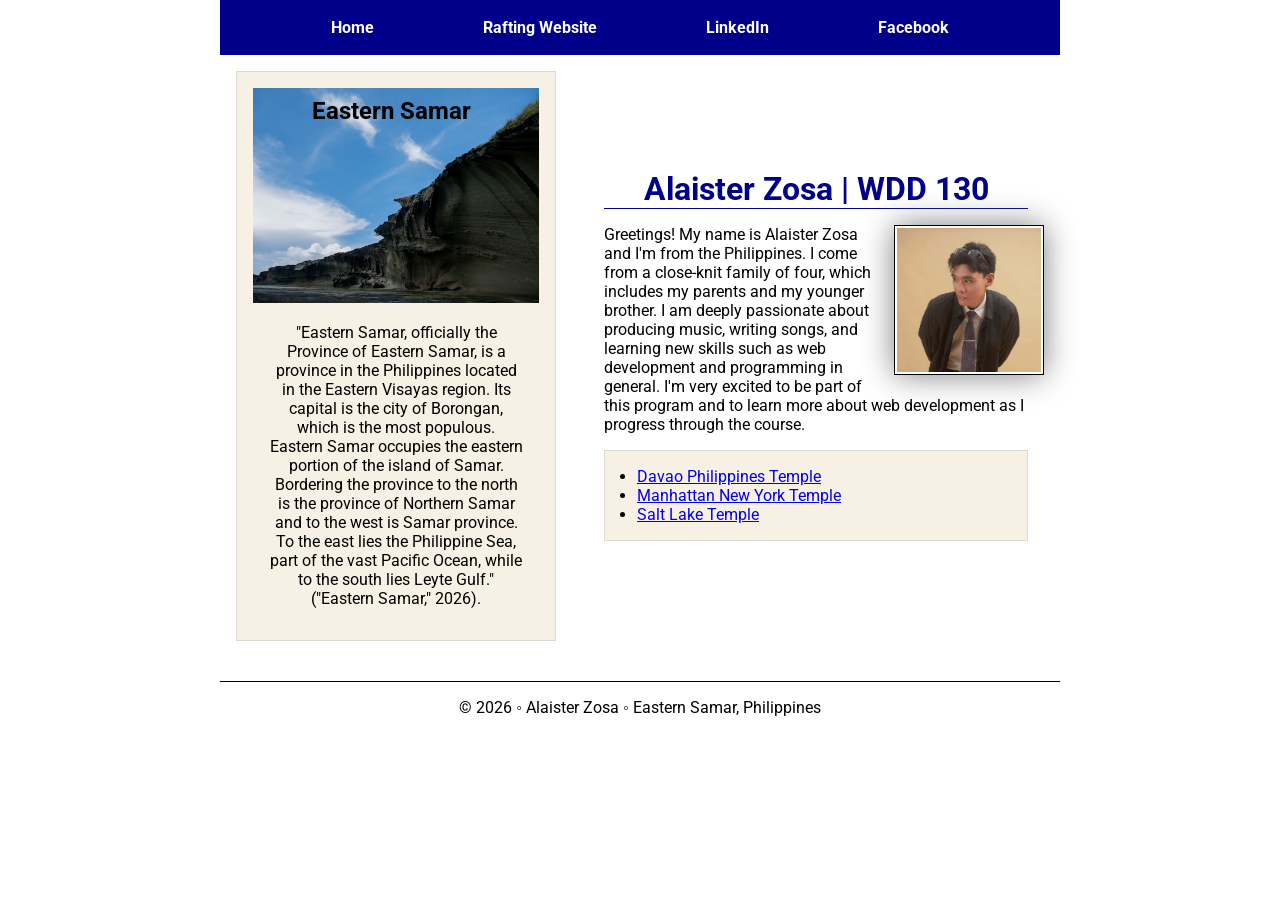
<file: index.html>
<!DOCTYPE html>
<html lang="en-US">
<head>
    <meta charset="UTF-8">
    <meta name="viewport" content="width=device-width, initial-scale=1.0">
    <title>Alaister Zosa | WDD 130</title>
    <meta name="description" content="Welcome to Alaister Zosa's WDD130 homepage, featuring his work and progress on the web fundamentals course.">
    <meta name="author" content="Alaister Zosa">
    <link rel="stylesheet" href="styles/styles.css">
    <link rel="preconnect" href="https://fonts.googleapis.com">
    <link rel="preconnect" href="https://fonts.gstatic.com" crossorigin>
    <link href="https://fonts.googleapis.com/css2?family=Google+Sans:ital,opsz,wght@0,17..18,400..700;1,17..18,400..700&family=Roboto:ital,wght@0,100..900;1,100..900&display=swap" rel="stylesheet">
</head>
<body>
    <header>
        <nav>   
            <a href="#">Home</a>
            <a href="wwr/">Rafting Website</a>
            <a href="https://www.linkedin.com/in/alaister-zosa-017845435/" target="_blank">LinkedIn</a>
            <a href="https://www.facebook.com/Alaister.Zosa" target="_blank">Facebook</a>
        </nav>
    </header>   
        <div class="grid">
            <main>
                <h1>Alaister Zosa | WDD 130</h1>
                <img src="images/profile.jpg" alt="Alaister Zosa" width="200">
                <p>Greetings! My name is Alaister Zosa and I'm from the Philippines. I come from a close-knit family of four, which includes my parents and my younger brother. I am deeply passionate about producing music, writing songs, and learning new skills such as web development and programming in general. I'm very excited to be part of this program and to learn more about web development as I progress through the course.</p>
                <ul class="box indent">
                    <li><a href="https://www.churchofjesuschrist.org/temples/details/davao-philippines-temple?lang=eng" target="_blank">Davao Philippines Temple</a></li>
                    <li><a href="https://www.churchofjesuschrist.org/temples/details/manhattan-new-york-temple?lang=eng" target="_blank">Manhattan New York Temple</a></li>
                    <li><a href="https://www.churchofjesuschrist.org/temples/details/salt-lake-temple?lang=eng" target="_blank">Salt Lake Temple</a></li>
                </ul>
            </main>
            <aside class="box">
                <h2>Eastern Samar</h2>
                <img src="images/eastern-samar.jpg" alt="Eastern Samar, Philippines">
                <p>"Eastern Samar, officially the Province of Eastern Samar, is a province in the Philippines located in the Eastern Visayas region. Its capital is the city of Borongan, which is the most populous. Eastern Samar occupies the eastern portion of the island of Samar. Bordering the province to the north is the province of Northern Samar and to the west is Samar province. To the east lies the Philippine Sea, part of the vast Pacific Ocean, while to the south lies Leyte Gulf." ("Eastern Samar," 2026).</p>
            </aside>
        </div>
    <footer>
        <p>© 2026 ◦ Alaister Zosa ◦ Eastern Samar, Philippines</p>
    </footer>
</body>
</html>
</file>
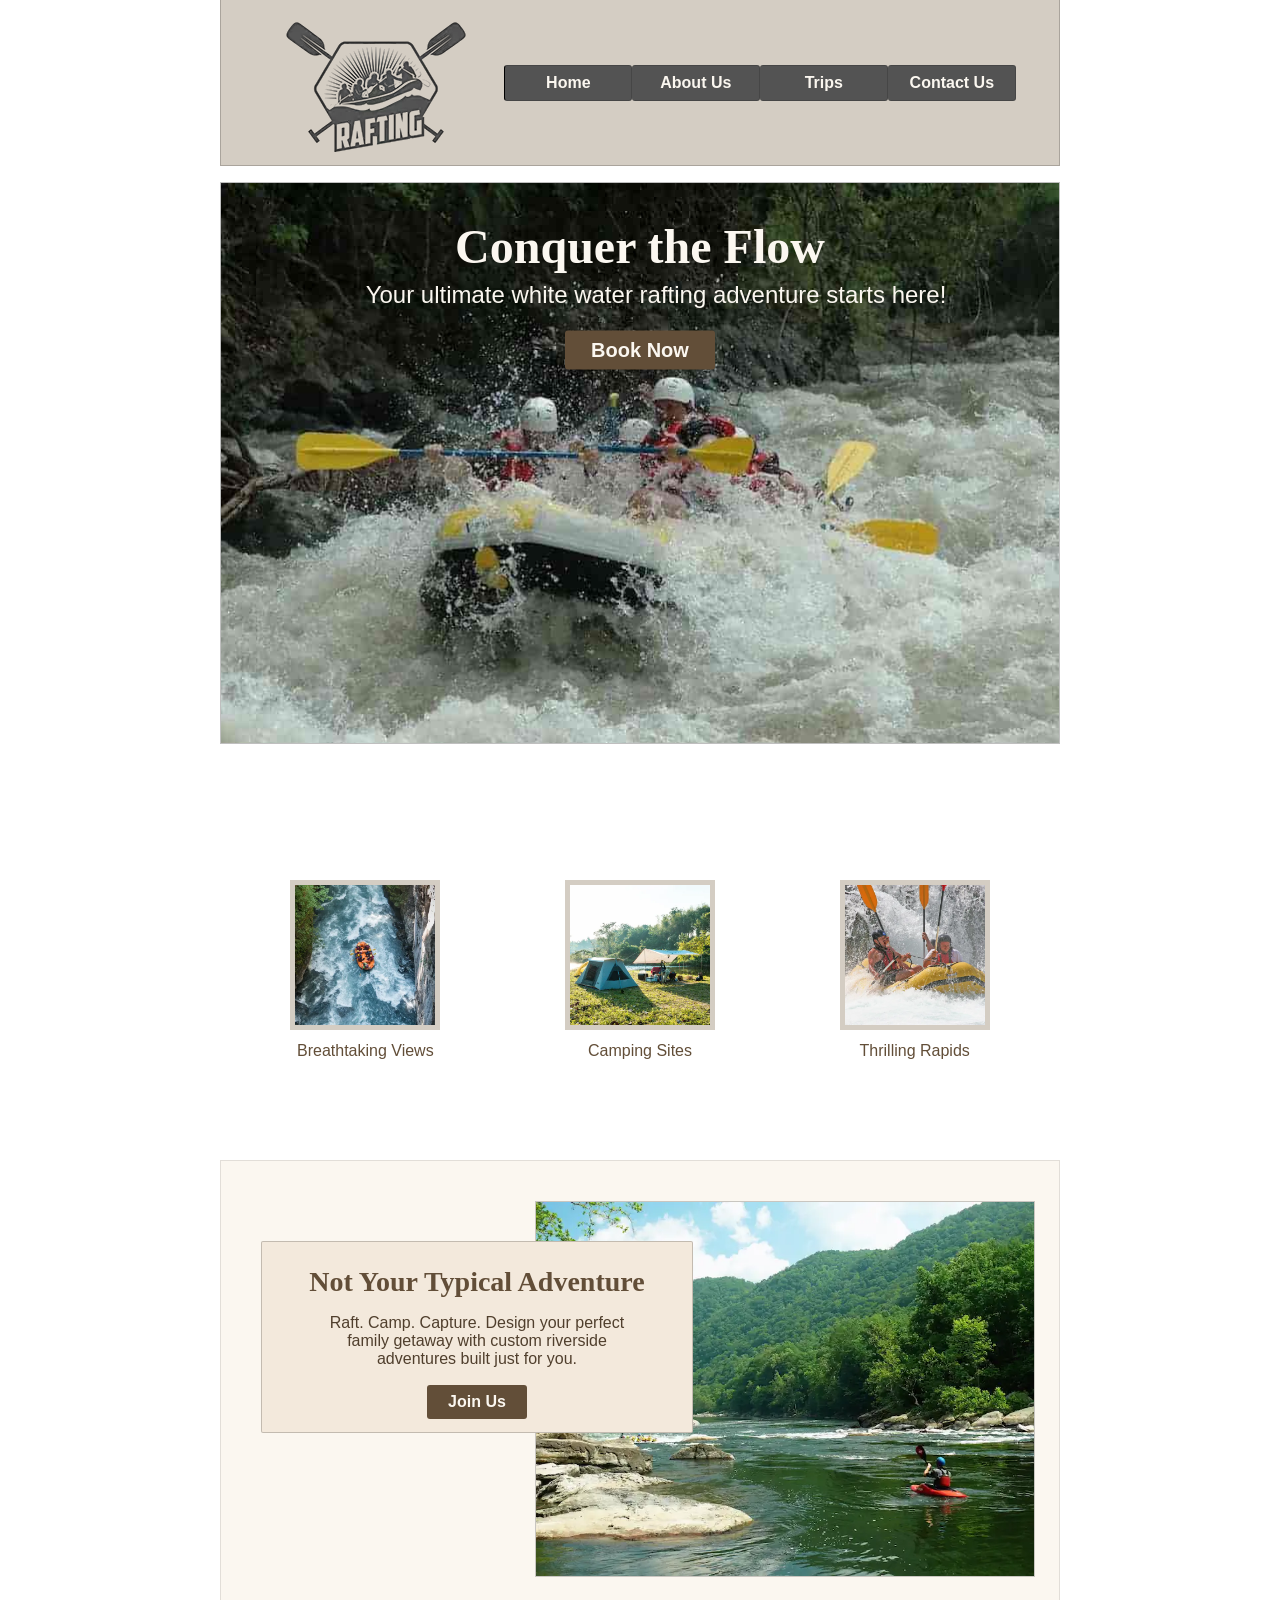
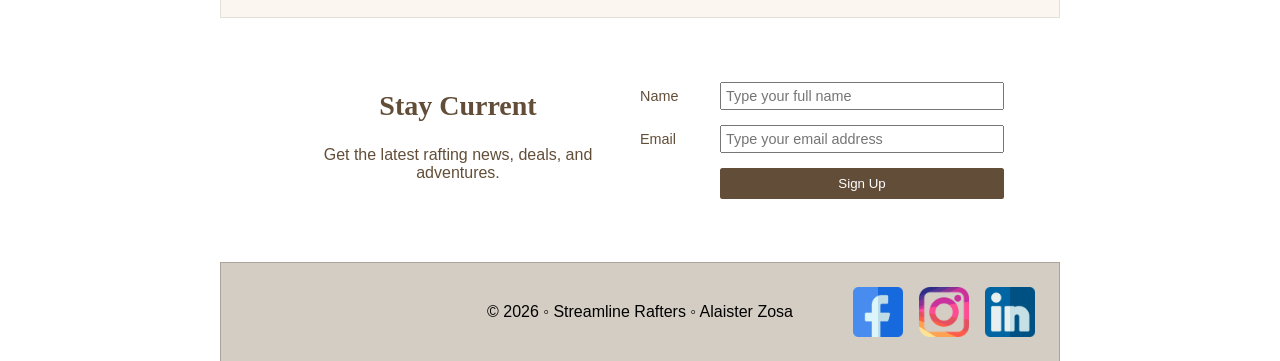
<file: wwr/index.html>
<!DOCTYPE html>
<html lang="en">
<head>
    <meta charset="UTF-8">
    <meta name="viewport" content="width=device-width, initial-scale=1.0">
    <title>Home | Streamline Rafters</title>
    <meta name="description" content="Experience the ultimate thrill! Book white water rafting, beautiful tours and personalized trips with professional guides today.">
    <meta name="author" content="Alaister Zosa">
    <link rel="stylesheet" href="styles/rafting.css">
</head>
<body class="about">
    <header>
        <img src="images/wwr.webp" alt="Whitewater Rafting logo">
        <nav>
            <a class="firstborder" href="index.html">Home</a>
            <a href="about.html">About Us</a>
            <a href="trips.html">Trips</a>
            <a href="contact.html">Contact Us</a>
        </nav>
    </header>
    <main>
        <div class="index hero">
            <img src="images/index-hero.jpg" alt="A whitewater rafting experience">
            <h1>Conquer the Flow</h1>
            <article>
                <p>Your ultimate white water rafting adventure starts here!</p>
            </article>
            <a href="trips.html">Book Now</a>
        </div>
        <section class="index-offers">
            <figure>
                <img src="images/scenery.webp" alt="Beautiful scenery throughout the rafting course">
                <figcaption>Breathtaking Views</figcaption>
            </figure>
            <figure>
                <img src="images/campsite.webp" alt="Camping sites available after rafting">
                <figcaption>Camping Sites</figcaption>
            </figure>
            <figure>
                <img src="images/rapids.webp" alt="Thrilling experience throughout the course">
                <figcaption>Thrilling Rapids</figcaption>
            </figure>
        </section>
        <section class="index-info">
            <div>
                <h2>Not Your Typical Adventure</h2>
                <p>Raft. Camp. Capture. Design your perfect family getaway with custom riverside adventures built just for you.</p>
                <a href="contact.html">Join Us</a>
            </div>
            <img src="images/index-info.webp" alt="The beauty of white water rafting">
        </section>
        <section class="index-news">
            <div>
                <h2>Stay Current</h2>
                <p>Get the latest rafting news, deals, and adventures.</p>
            </div>
            <form>
                <label for="name">Name</label>
                <input type="text" name="name" id="name" placeholder="Type your full name" required autocomplete="name">

                <label for="email">Email</label>
                <input type="email" name="email" id="email" placeholder="Type your email address" required autocomplete="email">

                <button class="index-button" type="submit">Sign Up</button>
            </form>            
        </section>
    </main>
    <footer>
        <p>© 2026 ◦ Streamline Rafters ◦ Alaister Zosa</p>
        <nav class="socialmedia">
            <a href="https://www.facebook.com/" target="_blank"><img src="images/facebook.png" alt="Facebook logo"></a>
            <a href="https://www.instagram.com/" target="_blank"><img src="images/instagram.png" alt="Instagram logo"></a>
            <a href="https://linkedin.com/" target="_blank"><img src="images/linkedin.png" alt="LinkedIn logo"></a>
        </nav>
    </footer>
</body>
</html>
</file>
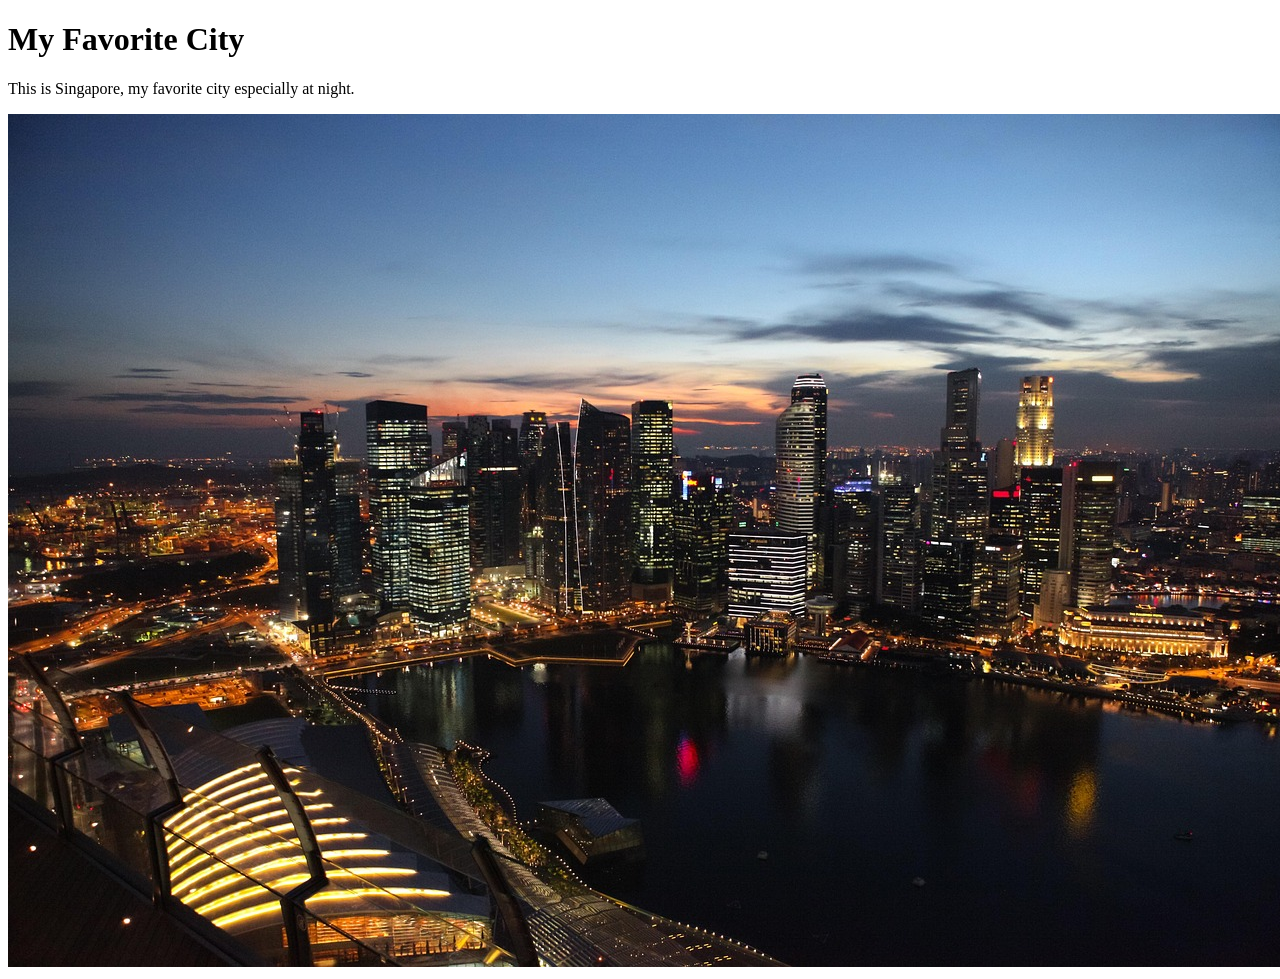
<file: week01/favorite-city.html>
<!DOCTYPE html>
<html lang="en">

<head>
    <meta charset="UTF-8">
    <meta name="viewport" content="width=device-width, initial-scale=1.0">
    <title>My Favorite City</title>
</head>

<body>
    <h1>My Favorite City</h1>
    <p>This is Singapore, my favorite city especially at night.</p>
    <img src="images/singapore-city.jpg" alt="Sinagpore City's night ambience">
</body>

</html>
</file>
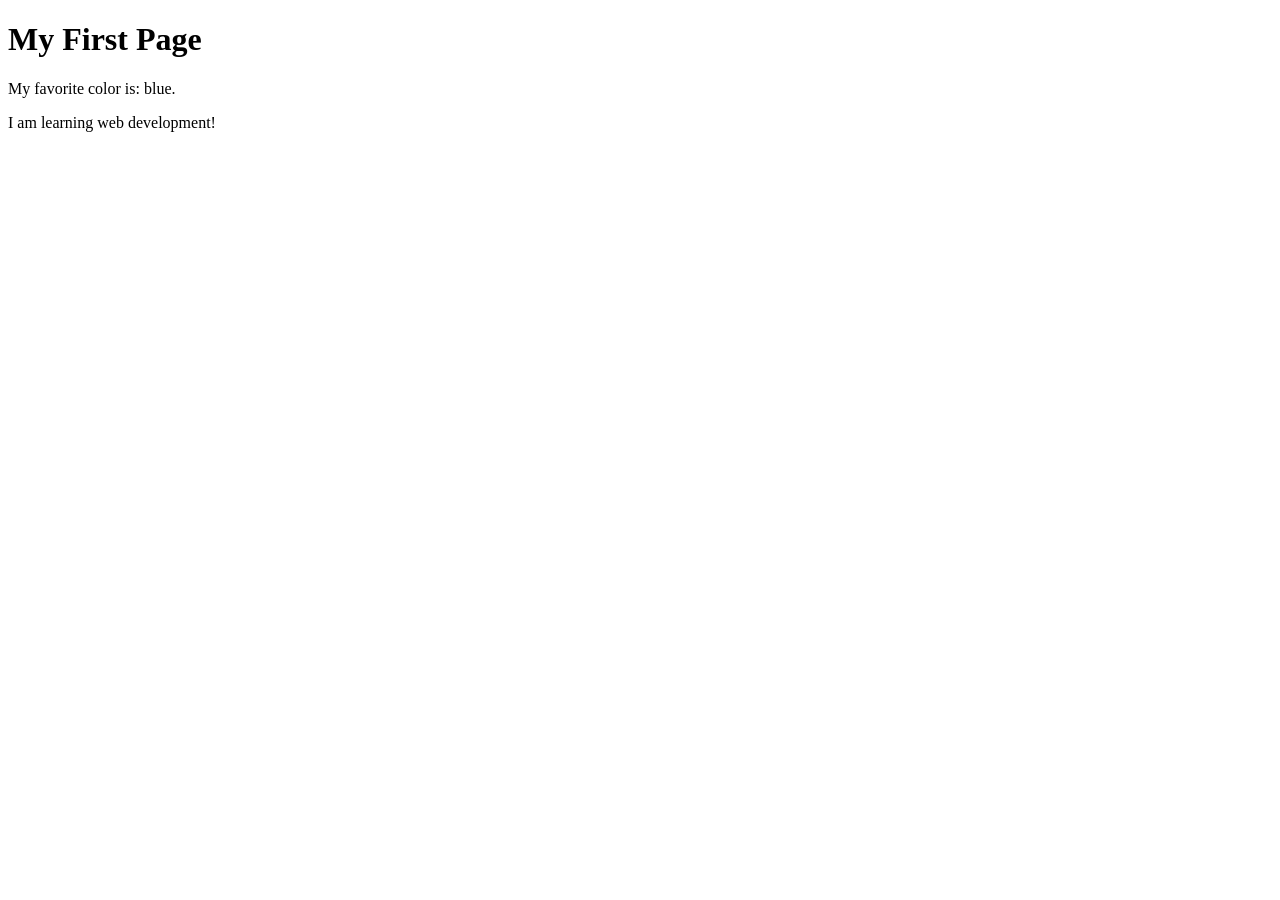
<file: week01/first-page.html>
<!DOCTYPE html>
<html lang="en">

<head>
    <meta charset="UTF-8">
    <meta name="viewport" content="width=device-width, initial-scale=1.0">
    <title>My First Page</title>
</head>

<body>
    <h1>My First Page</h1>
    <p>My favorite color is: blue.</p>
    <p>I am learning web development!</p>
</body>

</html>
</file>
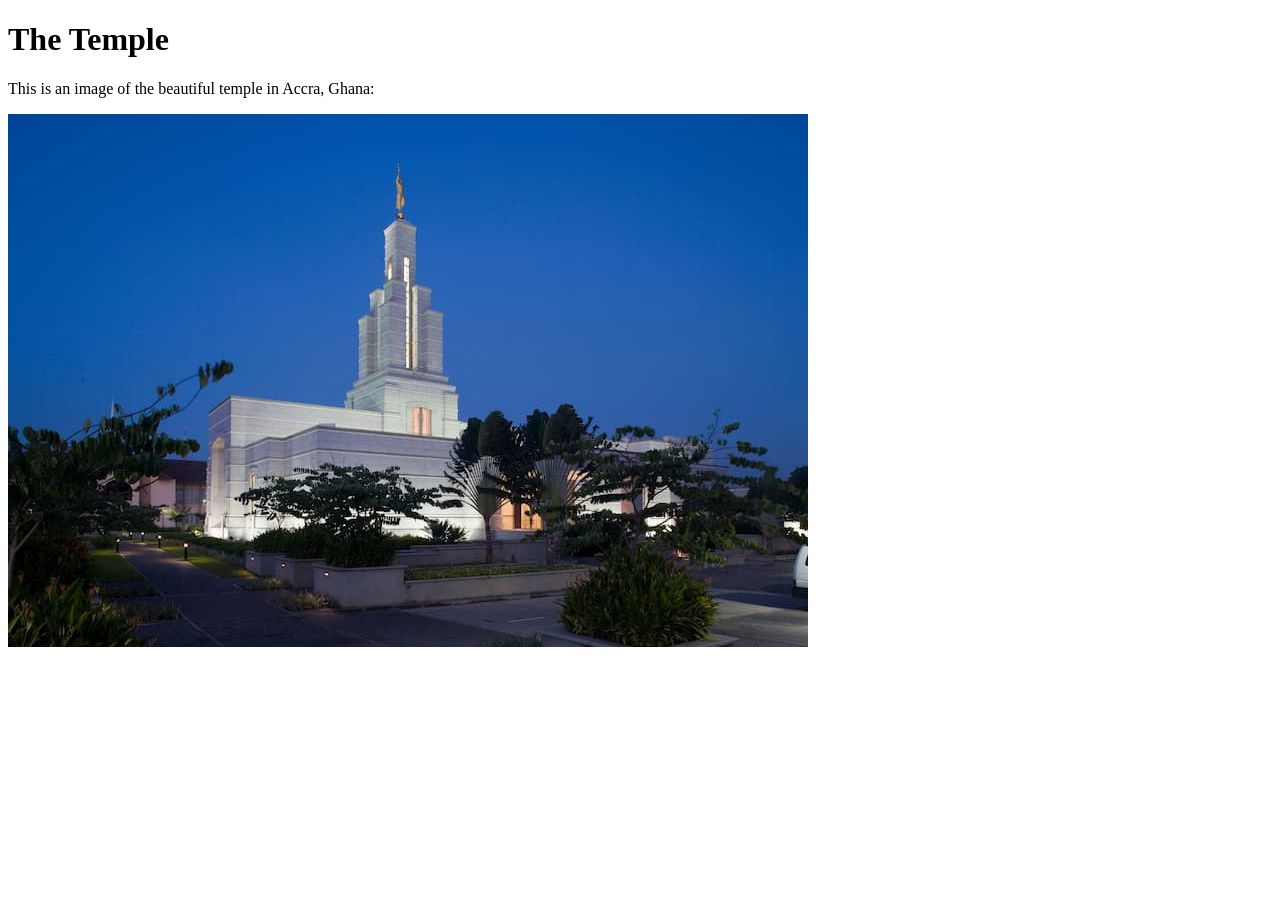
<file: week01/images-solution.html>
<!DOCTYPE html>
<html lang="en">
<head>
    <meta charset="UTF-8">
    <meta name="viewport" content="width=device-width, initial-scale=1.0">
    <title>Temple Image</title>
</head>
<body>
    <h1>The Temple</h1>
    <p>This is an image of the beautiful temple in Accra, Ghana:</p>
    <img src="images/temple-small.jpg" alt="The Accra Ghana Temple">
    
</body>
</html>
</file>
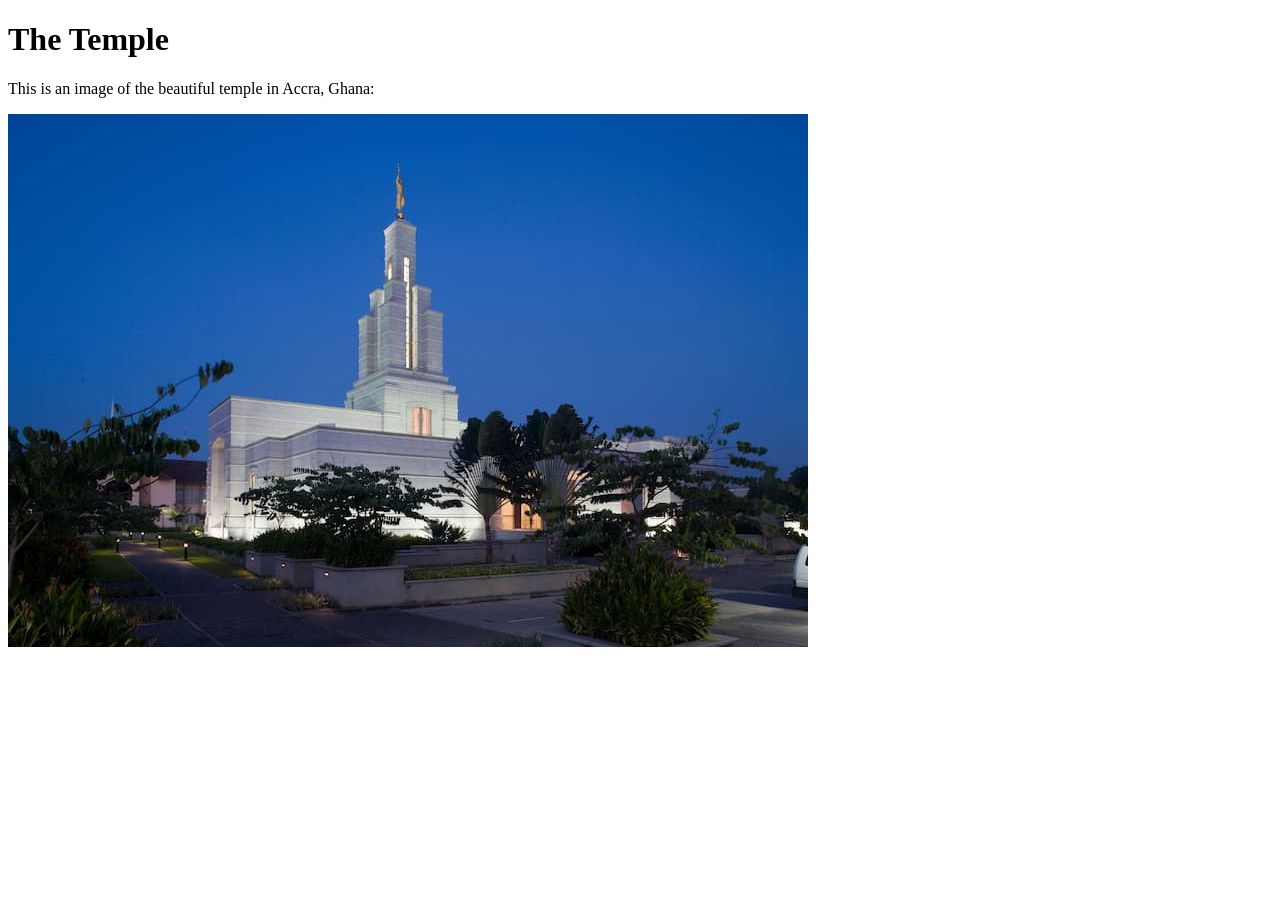
<file: week01/images.html>
<!DOCTYPE html>
<html lang="en">

<head>
    <meta charset="UTF-8">
    <meta name="viewport" content="width=device-width, initial-scale=1.0">
    <title>Temple Image</title>
</head>

<body>
    <h1>The Temple</h1>
    <p>This is an image of the beautiful temple in Accra, Ghana:</p>
    <img src="images/temple-small.jpg" alt="The Accra Ghana Temple">

</body>

</html>
</file>
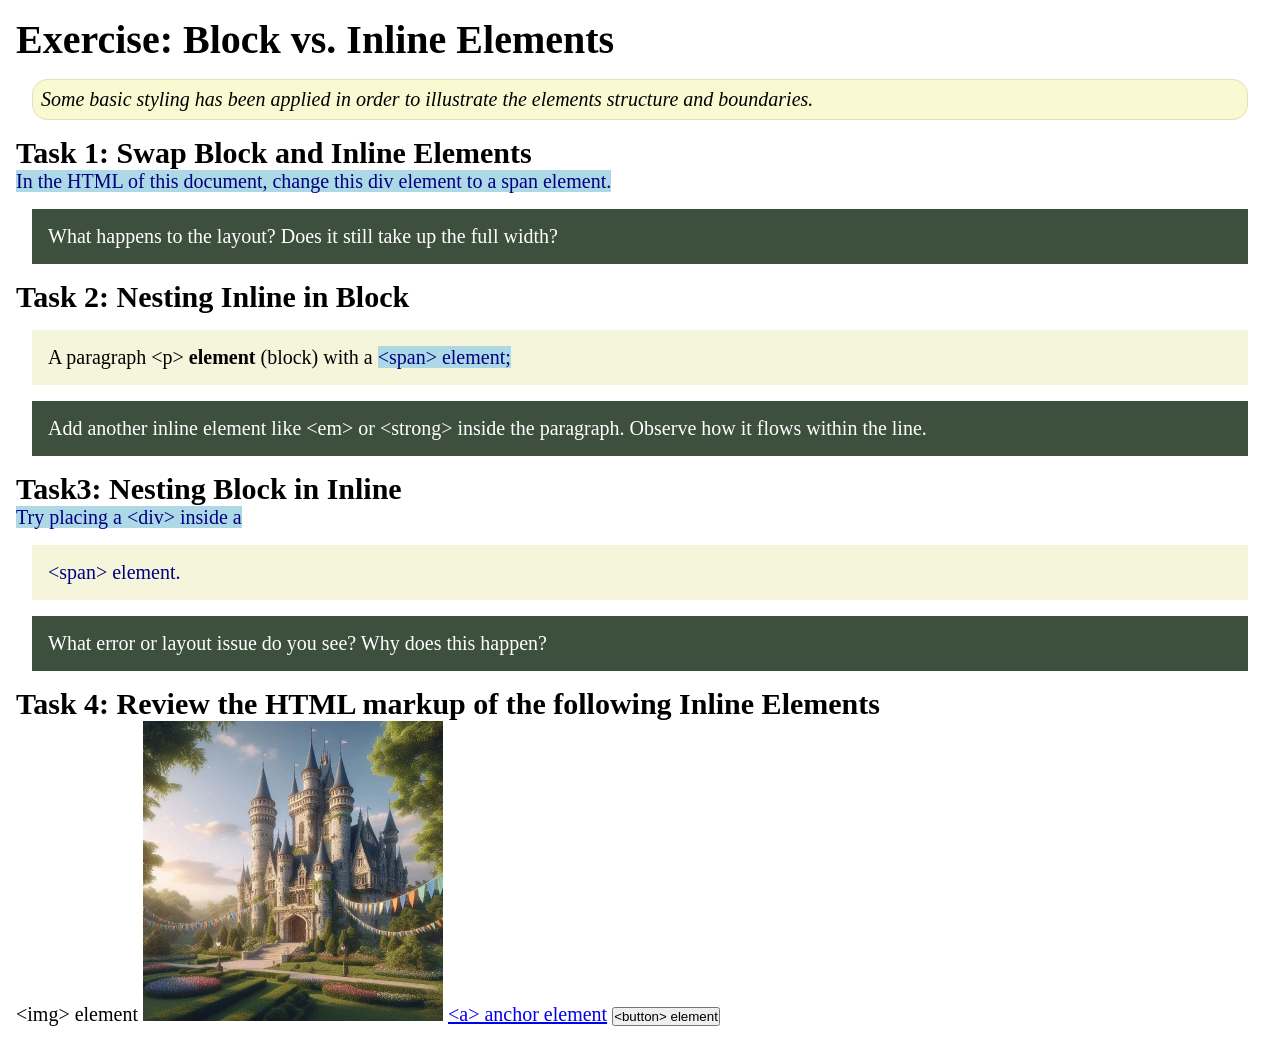
<file: week02/block-vs-inline.html>
<!DOCTYPE html>
<html lang="en">

<head>
    <meta charset="UTF-8">
    <meta name="viewport" content="width=device-width, initial-scale=1.0">
    <title>Exercise: Block vs. Inline Elements</title>
    <link rel="stylesheet" href="styles/block-vs-inline.css">
</head>

<body>
    <main>
        <h1>Exercise: Block vs. Inline Elements</h1>
        <p class="note">Some basic styling has been applied in order to illustrate the elements structure and
            boundaries.</p>

        <h2>Task 1: Swap Block and Inline Elements</h2>
        <span>In the HTML of this document, change this div element to a span element.</span>

        <p class="question">What happens to the layout? Does it still take up the full width?</p>

        <h2>Task 2: Nesting Inline in Block</h2>
        <p>A paragraph &lt;p&gt; <strong>element</strong> (block) with a <span>&lt;span&gt; element;</span></p>
        <p class="question">Add another inline element like &lt;em&gt; or &lt;strong&gt; inside the paragraph. Observe
            how it flows within the line.</p>

        <h2>Task3: Nesting Block in Inline</h2>
        <span>Try placing a &lt;div&gt; inside a <div>&lt;span&gt; element.</div></span>
            <p class="question">What error or layout issue do you see? Why does this happen?</p>


        <h2>Task 4: Review the HTML markup of the following Inline Elements</h2>
        &lt;img&gt; element
        <img src="images/castle.webp" alt="placeholder image (images are inline)" width="300" height="300">
        <a href="https://churchofjesuschrist.org">&lt;a&gt; anchor element</a>
        <button type="button">&lt;button&gt; element</button>
    </main>
</body>

</html>
</file>
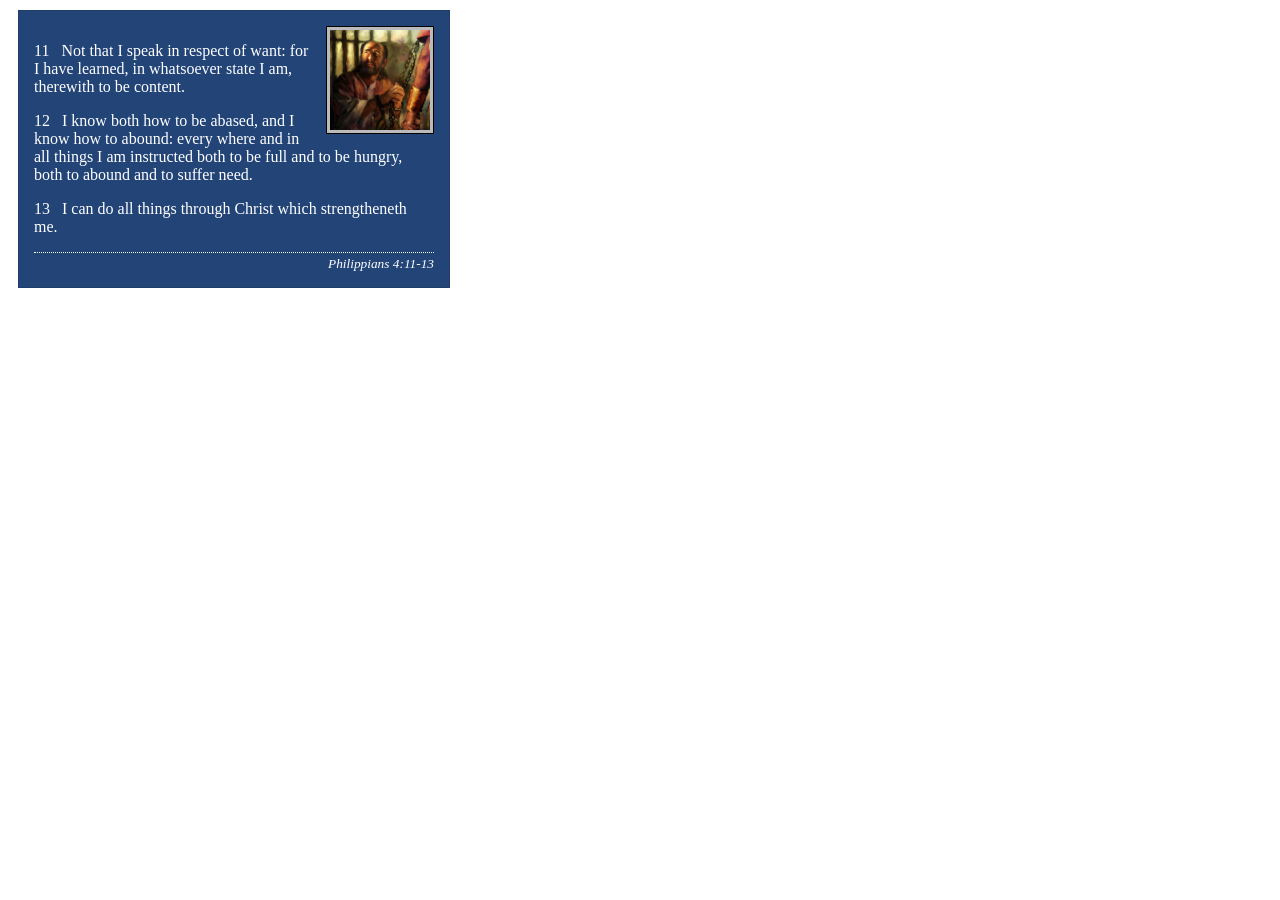
<file: week02/box-model-solution.html>
<!DOCTYPE html>
<html lang="en">
<head>
    <meta charset="UTF-8">
    <meta name="viewport" content="width=device-width, initial-scale=1.0">
    <title>Box Model Activity</title>
    <link rel="stylesheet" href="styles/box-model-solution.css">
</head>
<body>
    <main>
        <div class="callout">
            <img src="images/apostle-paul-imprisoned.webp" alt="Paul the Apostle - Imprisoned in Rome" width="200" height="200">
            <blockquote>
                <p>11 &nbsp; Not that I speak in respect of want: for I have learned, in whatsoever state I am, therewith to be content.</p>
                <p>12 &nbsp; I know both how to be abased, and I know how to abound: every where and in all things I am instructed both to be full and to be hungry, both to abound and to suffer need.</p>
                <p>13 &nbsp; I can do all things through Christ which strengtheneth me.</p>
            </blockquote>
            <cite>Philippians 4:11-13</cite>
        </div>
    </main>
</body>
</html>
</file>
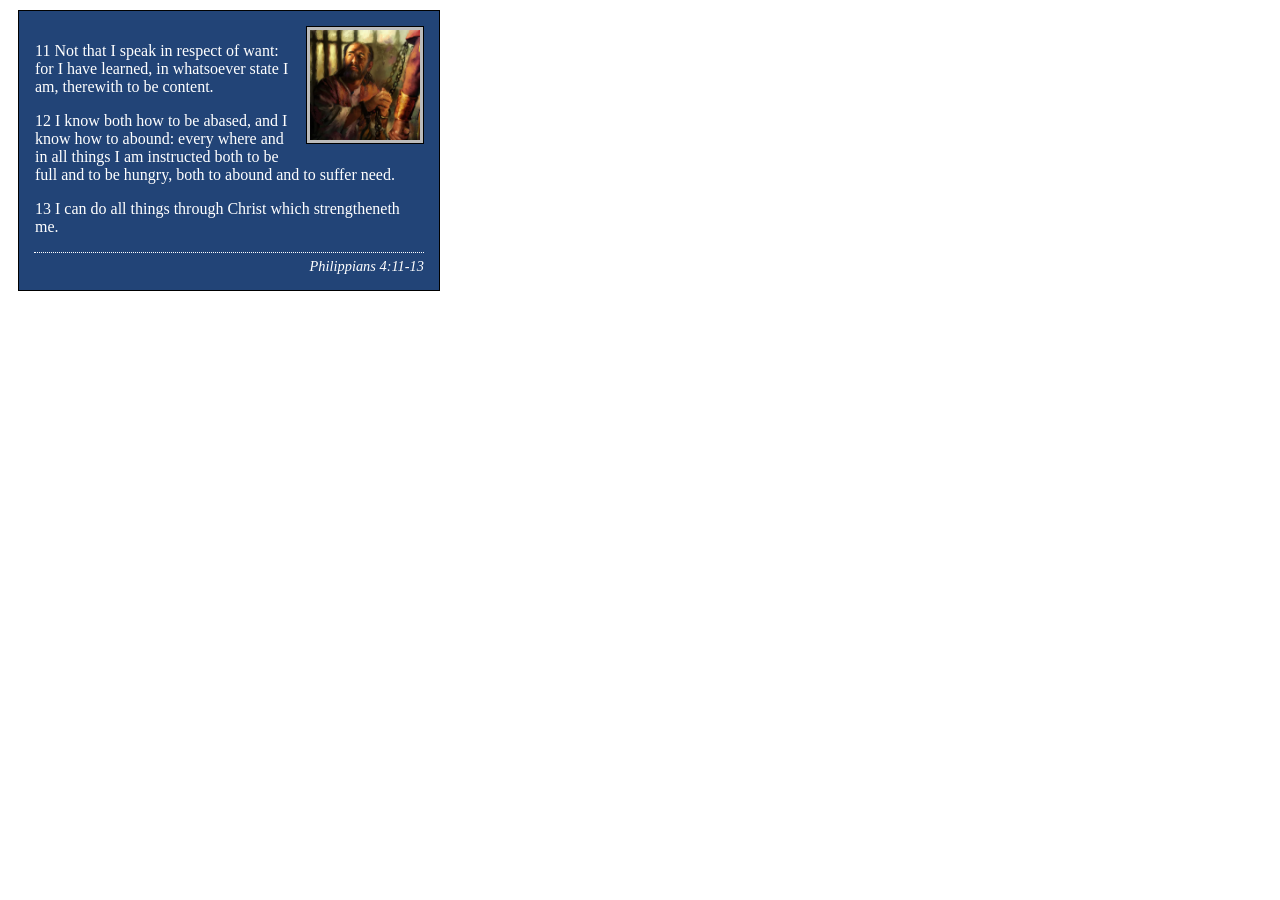
<file: week02/box-model.html>
<!DOCTYPE html>
<html lang="en">
<head>   
    <meta charset="UTF-8">
    <meta name="viewport" content="width=device-width, initial-scale=1.0">
    <title>Box Model Activity</title>
    <link rel="stylesheet" href="styles/box-model.css">
</head>
<body>
    <main>
        <div class="callout">
            <img src="images/apostle-paul-imprisoned.webp" alt="Paul the Apostle - Imprisoned in Rome" width="200" height="200">
            <blockquote>
                <p>11&nbsp;Not that I speak in respect of want: for I have learned, in whatsoever state I am, therewith to be content.</p>
                <p>12&nbsp;I know both how to be abased, and I know how to abound: every where and in all things I am instructed both to be full and to be hungry, both to abound and to suffer need.</p>
                <p>13&nbsp;I can do all things through Christ which strengtheneth me.</p>
            </blockquote>
            <cite>Philippians 4:11-13</cite>
        </div>
    </main>
</body>
</html>
</file>
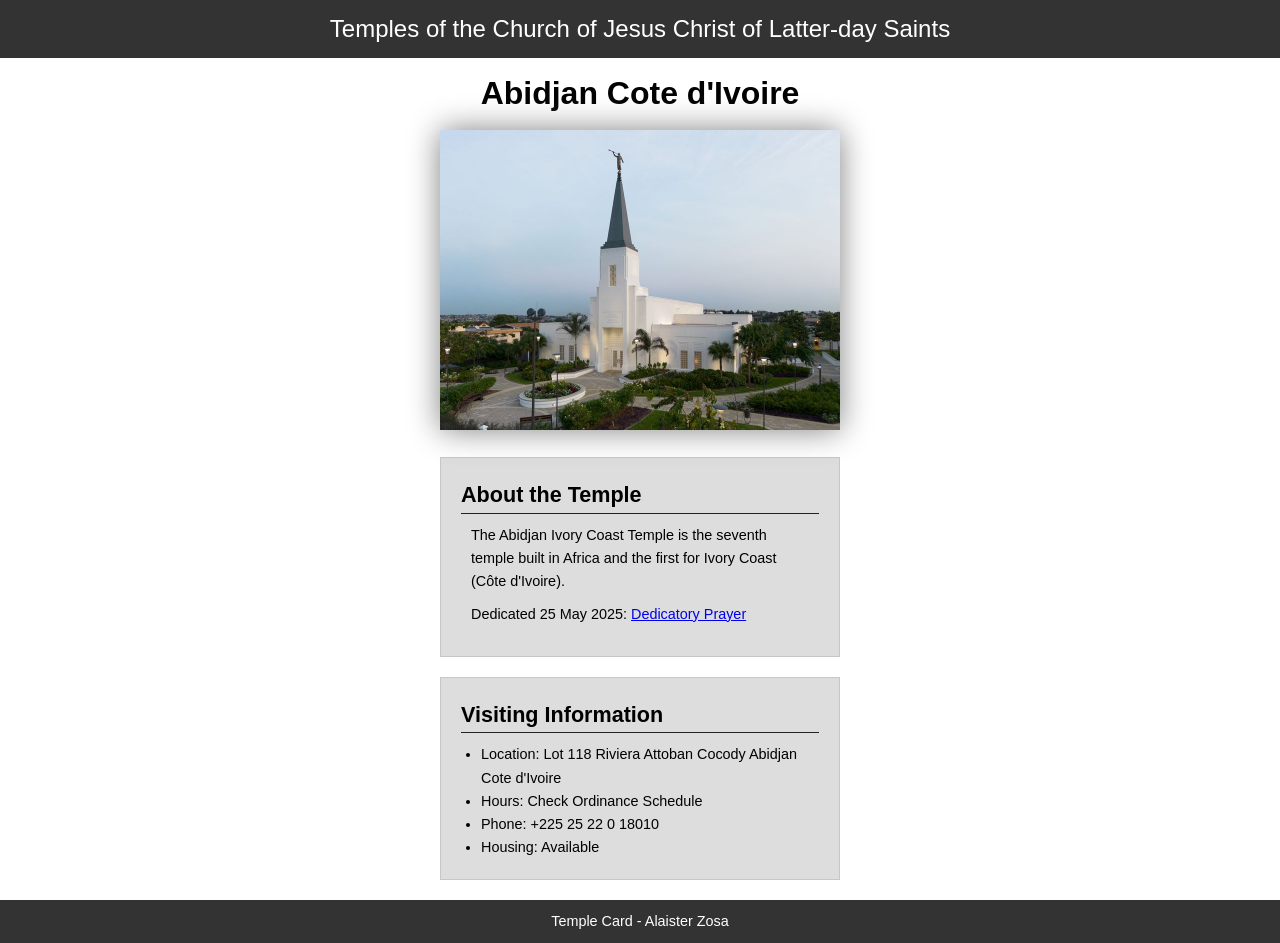
<file: week02/temple.html>
<!DOCTYPE html>
<html lang="en">

<head>
    <meta charset="UTF-8">
    <meta name="viewport" content="width=device-width, initial-scale=1.0">
    <title>Temple Card - Abidjan Cote d'Ivoire</title>
    <link rel="stylesheet" href="styles/temple.css">
</head>

<body>
    <header>
        <p>Temples of the Church of Jesus Christ of Latter-day Saints</p>
    </header>
    <main>
        <h1>Abidjan Cote d'Ivoire</h1>
        <picture>
            <img src="images/abidjan-ivory-coast.jpeg" alt="Abidjan Cote d'Ivoire Temple">
        </picture>
        <section>
            <h2>About the Temple</h2>
            <p>The Abidjan Ivory Coast Temple is the seventh temple built in Africa and the first for Ivory Coast (Côte
                d'Ivoire).</p>
            <p>Dedicated 25 May 2025: <a
                    href="https://www.churchofjesuschrist.org/temples/dedicatory-prayer/abidjan-ivory-coast-temple/2025-05-25?lang=eng"
                    target="_blank" rel="noopener noreferrer">Dedicatory Prayer</a></p>
        </section>
        <section>
            <h2>Visiting Information</h2>
            <ul>
                <li>Location: Lot 118 Riviera Attoban Cocody Abidjan Cote d'Ivoire</li>
                <li>Hours: Check Ordinance Schedule</li>
                <li>Phone: +225 25 22 0 18010</li>
                <li>Housing: Available</li>
            </ul>
        </section>
    </main>
    <footer>
        <p>Temple Card - Alaister Zosa</p>
    </footer>
</body>

</html>
</file>
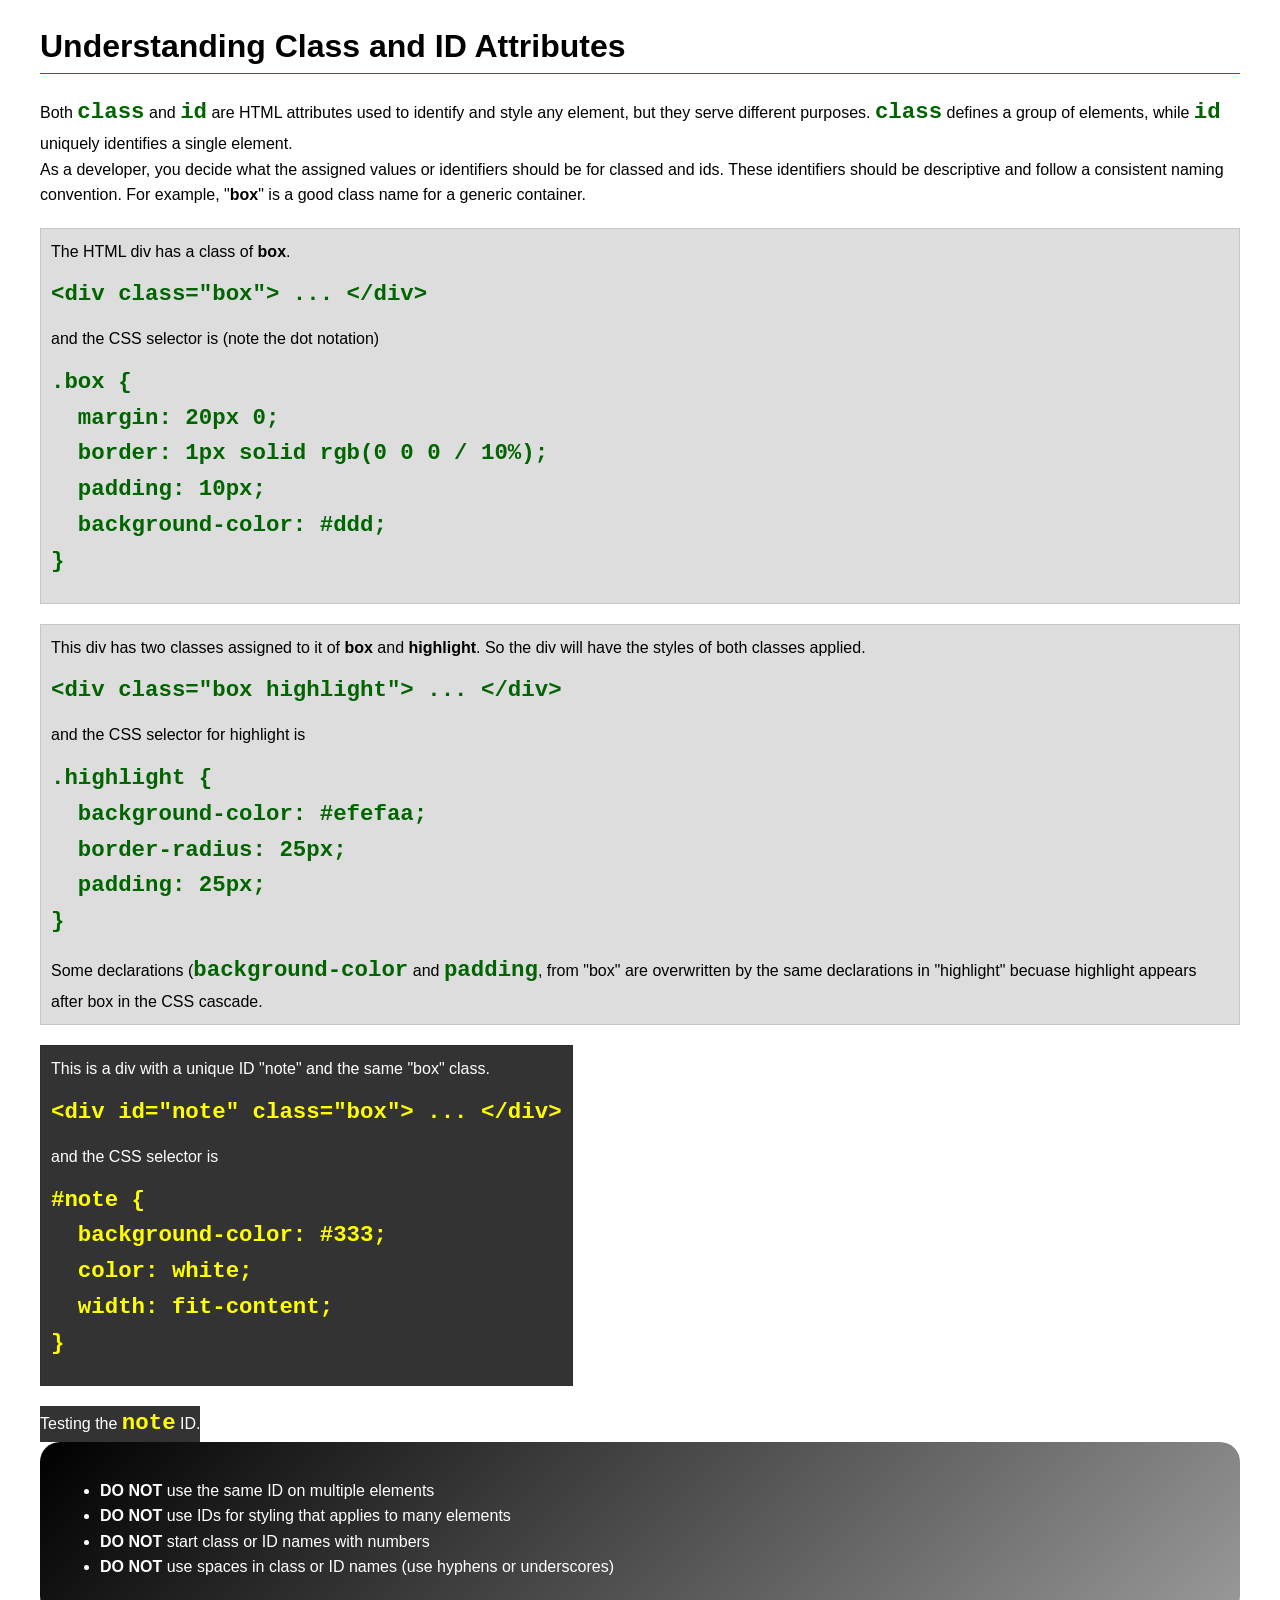
<file: week03/class-and-id.html>
<!DOCTYPE html>
<html lang="en">

<head>
    <meta charset="UTF-8">
    <meta name="viewport" content="width=device-width, initial-scale=1.0">
    <title>Class vs ID Attributes</title>
    <link rel="stylesheet" href="styles/class-and-id.css">
</head>

<body>
    <h1>Understanding Class and ID Attributes</h1>
    <p>Both <code>class</code> and <code>id</code> are HTML attributes used to identify and style any element, but they
        serve different purposes. <code>class</code> defines a group of elements, while <code>id</code> uniquely
        identifies a single element.</p>
    <p>As a developer, you decide what the assigned values or identifiers should be for classed and ids. These
        identifiers should be
        descriptive and follow a consistent naming convention. For example, "<strong>box</strong>" is a good class name
        for a generic container.</p>
    <div class="box">
        <p>The HTML div has a class of <strong>box</strong>.</p>
        <pre><code class="html">&lt;div class="box"&gt; ... &lt;/div&gt;</code></pre>
        and the CSS selector is (note the dot notation)
        <pre><code class="css">.box {
  margin: 20px 0;
  border: 1px solid rgb(0 0 0 / 10%);
  padding: 10px;
  background-color: #ddd; 
}</code></pre>
    </div>

    <div class="box">
        <p>This div has two classes assigned to it of <strong>box</strong> and <strong>highlight</strong>. So the div
            will have the styles of both classes applied.</p>
        <pre><code class="html">&lt;div class="box highlight"&gt; ... &lt;/div&gt;</code></pre>
        and the CSS selector for highlight is
        <pre><code class="css">.highlight {
  background-color: #efefaa;
  border-radius: 25px;
  padding: 25px;
}</code></pre>
<p>Some declarations (<code>background-color</code> and <code>padding</code>, from "box" are overwritten by the same declarations in "highlight" becuase highlight appears after box in the CSS cascade.</p>
    </div>

    <div id="note" class="box">
        <p>This is a div with a unique ID "note" and the same "box" class.</p>
        <pre><code class="html">&lt;div id="note" class="box"&gt; ... &lt;/div&gt;</code></pre>
        and the CSS selector is
        <pre><code class="css">#note {
  background-color: #333;
  color: white;
  width: fit-content;
}</code></pre>
    </div>

    <div id="note">
        <p>Testing the <code>note</code> ID.</p>
    </div>

    <section id="best-practice">
        <ul>
            <li><strong>DO NOT</strong> use the same ID on multiple elements</li>
            <li><strong>DO NOT</strong> use IDs for styling that applies to many elements</li>
            <li><strong>DO NOT</strong> start class or ID names with numbers</li>
            <li><strong>DO NOT</strong> use spaces in class or ID names (use hyphens or underscores)</li>
        </ul>
    </section>




</body>

</html>
</file>
<file: styles/styles.css>
:root {
    --shadow: 0 0 30px gray;
    --main-color: darkblue;
} /* Experimented with variables for W03 learning activity. */

* {
    margin: 0;
    padding: 0;
    box-sizing: border-box;
}

body {
    font-size: 1rem;
    font-family: Roboto, Arial, sans-serif;
}

header, .grid, footer {
    max-width: 840px;
    margin: 0 auto;
}

nav {
    background-color: var(--main-color);
    padding: 10px;
    display: flex;
    flex-direction: row;
    justify-content: space-evenly;
    align-items: center;
}

nav a {
    color: white;
    display: block;
    padding: 0.5rem;
    text-decoration: none;
    font-size: 1rem;
    font-weight: 700;
}

.grid {
    display: grid;
    align-items: center;
}

main {
    grid-column: 2/3;
    margin: 1rem;
}

h1 {
    color: var(--main-color);
    border-bottom: 1px solid var(--main-color);
    margin: 1rem;
    text-align: center;
}

main img {
    width: 150px;
    height: auto;
    border: 1px solid black;
    padding: 2px;
    box-shadow: var(--shadow);
    float: right;
    margin: 0 0 1rem 1rem;
}

p {
    margin: 1rem;
    padding: 0;
}

aside {
    width: 20rem;
    text-align: center;
    position: relative;
    grid-column: 1/2;
    grid-row: 1/2;
}

aside img {
    width: 100%;
    height: auto;
}

aside h2 {
    position: absolute;
    top: 25px;
    left: 75px;
    font-size: 1.5rem;
}

footer {
    margin-top: 1.5rem;
    border-top: 1px solid black;
    text-align: center;
}

/* Class Selectors */
.box {
    margin: 1rem;
    border: 1px solid rgb(0 0 0 / 10%);
    padding: 1rem;
    background-color: #F7F1E5;
    color: #000;
}

.indent {
    padding-left: 2rem;
}
</file>
<file: wwr/styles/rafting.css>
/* CSS for the about.html page and general CSS preset */
:root {
    --primary-color: #D4CDC3;
    --secondary-color: #535353;
    --accent-color: #624e38;
    --background-color: #FBF7F0;
    --surface-color: #f3e9dc;
    --heading-font: "Times New Roman", Georgia, serif;
    --body-font: Arial, Helvetica, sans-serif;
}

* {
    margin: 0;
    padding: 0;
    box-sizing: border-box;
}

body {
    font-family: var(--body-font);
    color: var(--accent-color);
}

header, main, footer {
    width: 840px;
    margin: 0 auto;
}

header {
    display: grid;
    grid-template-columns: 250px repeat(4, auto);
    border: 1px solid rgb(0 0 0 / 20%);
    border-top: none;
    margin: 0 auto 1rem auto;
    align-items: center;
    justify-content: space-evenly;
    background-color: var(--primary-color);
}

header img {
    margin-left: 3rem;
}

header nav {
    display: flex;
}
    
header nav a {
    width: 8rem;
    border: 1px solid rgb(0 0 0 / 0.15);
    border-left: none;
    border-radius: 3px;
    padding: 0.5rem;
    background-color: var(--secondary-color);
    font-weight: 700;
    color: var(--background-color);
    text-decoration: none;
    text-align: center;
}

header nav a:hover {
    background: #696969;
}

h1, h2 {
    font-family: var(--heading-font);
    color: var(--accent-color);
}

.about h1 {
    position: absolute;
    top: 20px;
    width: 100%;
    padding: 16px;
    text-align: center;
    opacity: 0.7;
    background-color: var(--background-color);
    color: #000;
}

nav, .about p, section, article {
    margin: 16px;
    padding: 8px;
}

footer {
    display: grid;
    grid-template-columns: 3fr 1fr;
    align-items: center;
    background: var(--primary-color);
    border: 1px solid rgb(0 0 0 / 20%);
    border-bottom: none;
    margin: 1rem auto 0 auto;
}

footer p {
    grid-column: 1/5;
    grid-row: 1;
    text-align: center;
    font-size: 16px;
    color: #000;
}

footer img {
    display: flex;
    width: 50px;
    align-items: center;
}

nav .firstborder {
    border-left: 1px solid #000;
}

.socialmedia {
    grid-column: 4/5;
    grid-row: 1;
    display: flex;
    gap: 1rem;
}

.socialmedia a {
    text-decoration: none;
}

.hero {
    position: relative;
    border: 1px solid rgb(0 0 0 / 25%);
}

.hero img {
    display: block;
    width: 100%;
    height: auto;
}

.hero article {
    position: absolute;
    bottom: 0;
    text-align: left;
    background-color: var(--surface-color);
    color: #000;
}

.hero article img {
    float: right;
    width: 125px;
    margin-top: 1px;
    border: 1px solid #000;
    padding: 3px;
    background-color: var(--accent-color);
}

.history {
    display: grid;
    grid-template-columns: auto 1fr auto;
    justify-content: center;
    border: 1px solid rgb(0 0 0 / 10%);
    margin: 1rem 0 0 0;
    background: var(--background-color);
}

.history h2 {
    grid-column: 1/4;
    text-align: center;
    font-size: 32px;;
}

.history img {
    width: 200px;
    margin: 0.5rem auto 2.5rem auto;
}

.trips {
    display: grid;
    grid-template-columns: repeat(5, auto);
    justify-content: space-around;
    border: 1px solid rgb(0 0 0 / 10%);
    margin: 1rem 0 0 0;
    background-color: var(--surface-color);
}

.trips h2 {
    grid-column: 1/6;
    text-align: center;
    font-size: 32px;
}

.trips img {
    width: 150px;
    margin: 0.5rem auto;
}

.trips figcaption {
    text-align: center;
    margin-bottom: 2rem;
    color: #000;
}



/* CSS for the contact.html page */
.contact h1 {
    padding-bottom: 1rem;
}

.contact-page {
    display: grid;
    grid-template-columns: repeat(2, 1fr);
    gap: 1rem;
}

.contact-info {
    grid-column: 1 / -1;
    text-align: center;
    padding-bottom: 1rem;
}

iframe {
    border: none;
    width: 30rem;
    height: 25rem;
}

form {
    display: grid;
    align-items: center;
}

.column1 {
    display: grid;
    grid-template-columns: 0.9rem 3fr;
    margin-bottom: 0.3rem;
    text-align: center; 
}

.column2 {
    display: grid;
    grid-template-columns: 1fr 3fr;
}

label {
    font-size: 0.9rem;
    width: 100%;
}

.message-label {
    display: grid;
    padding-bottom: 0.5rem;
}

select, textarea, input {
    font-size: 0.9rem;
    font-family: var(--body-font);
    width: 100%;
    padding: 0.25rem;
}

.purpose {
    display: grid;
    grid-column: 1 / -1;
    font-size: 0.9rem;
    align-items: center;
    margin-top: 0.5rem;
}

.purpose fieldset {
    display: grid;
    grid-column: 3/5;
    grid-template-columns: 1rem auto;
    gap: 1rem;
    padding: 0;
    margin-top: 0;
    border: none;
}

.purpose p {
    display: grid;
    grid-column: 1;
    grid-template-columns: 1rem auto;
    justify-content: start;
}

.content-button {
    padding: 0.5rem 0.75rem;
    width: 100%;
    background-color: var(--accent-color);
    color: #fff;
    border: none;
    border-radius: 2.5px;
    cursor: pointer;
}

button:hover {
    background-color: #796855;
}

.employees {
    display: grid;
    grid-column: 1/3;
    grid-row: 3;
    grid-template-columns: repeat(3, 1fr);
    justify-content: space-around;
    border: 1px solid rgb(0 0 0 / 10%);
    margin: 1rem 0 0 0;
    background-color: var(--surface-color);
    height: 275.6px;
}

.employees h2 {
    grid-column: 1/6;
    text-align: center;
    font-size: 32px;
}

.employees img {
    display: grid;
    width: 150px;
    margin: 0.5rem auto;
    grid-template-columns: repeat(3, 1fr);
}

.employees figcaption {
    text-align: center;
    margin-bottom: 2rem;
    color: #000;
}



/* CSS for the index.html page */
.index h1, .index article {
    background-color: transparent;
    color: var(--background-color);
    opacity: 1;
}

.index h1 {
    font-size: 3rem;
    text-align: center;
}

.index article {
    position: absolute;
    font-size: 1.5rem;
    text-align: center;
    top: 50px;
    width: 100%;
}

.index a {
    position: absolute;
    font-size: 1.25rem;
    background: var(--accent-color);
    color: var(--background-color);
    padding: 0.5rem;
    width: 150px;
    top: 167px;
    left: 50%;
    right: 50%;
    text-align: center;
    text-decoration: none;
    font-weight: 700;
    border-radius: 3px;
    transform: translate(-50%, -50%);
}

.index a:hover {
    background-color: #796855;
}

.index-offers {
    display: grid;
    grid-template-columns: repeat(3, 1fr);
    width: 100%;
    margin: 7rem auto 5.3rem;
}

.index-offers img, .index-offers figure {
    width: 150px;
    justify-self: center;
    margin: 0.5rem auto;
}

.index-offers img {
    border: 5px solid var(--primary-color);
}

.index-offers img:hover {
    border: none;
    box-shadow: 0 0 30px gray;
}

.index-offers figcaption {
    text-align: center;
}

.index-info {
    display: grid;
    position: relative;
    grid-template-columns: 1fr 1fr;
    margin: 0;
    background: var(--background-color);
    border: 1px solid rgb(0 0 0 / 10%);
}

.index-info img {
    grid-column: 2;
    width: 500px;
    margin: 2rem 1rem 2rem 5rem ;
    border: 1px solid rgb(0 0 0 / 20%);
}

.index-info div {
    background-color: var(--surface-color);
    position: absolute;
    top: 5rem;
    left: 2.5rem;
    width: 27rem;
    height: 12rem;
    padding: 1.5rem;
    border: 1px solid rgb(0 0 0 / 20%);
    border-radius: 2px;
}

.index-info h2 {
    font-size: 1.75rem;
    text-align: center;
}

.index-info p {
    text-align: center;
    margin-top: .5rem;
    color: #503f2d;
}

.index-info a {
    position: absolute;
    font-size: 1rem;
    background: var(--accent-color);
    color: var(--background-color);
    padding: 0.5rem;
    width: 100px;
    top: 10rem;
    left: 50%;
    right: 50%;
    text-align: center;
    text-decoration: none;
    font-weight: 700;
    border-radius: 3px;
    transform: translate(-50%, -50%);
}

.index-info a:hover {
    background-color: #796855;
}

.index-news {
    display: grid;
    grid-template-columns: 1fr 1fr;
    margin: 3rem;
}

.index-news div {
    display: grid;
    grid-column: 1;
    align-items: end;
}

.index-news h2 {
    font-size: 1.75rem;
    margin-top: 16px;
}

.index-news h2, .index-news p {
    text-align: center;
}

.index-news form {
    display: grid;
    grid-template-columns: 5rem 1fr;
}

.index-button {
    grid-column: 2;
    padding: 0.5rem 0.75rem;
    width: 100%;
    background-color: var(--accent-color);
    color: #fff;
    border: none;
    border-radius: 2.5px;
    cursor: pointer;
}



/* CSS for the trips.html page */
.trips-heading {
    display: flex;
    position: relative;
    background: var(--surface-color);
    border: 1px solid rgb(0 0 0 / 5%);
    height: 275.6px;
}

.trips-heading h1 {
    position: unset;
    margin: 16px 0 16px 16px;
    padding-top: 24px;
    background: var(--primary-color);
    border: 1px solid rgb(0 0 0 / 15%);
    border-radius: 3px;
}

.trips-heading h2 {
    padding: 28px 0 1px 0;
    font-size: 1.75rem;
    justify-self: center;
    text-align: center;
    text-decoration: underline;
    text-decoration-thickness: 1.5px;
    text-underline-offset: 2px;
}

.trips-heading p {
    padding: 1rem ;
    text-align: center;
    align-self: center;
    font-size: 1.25rem;
    border: 1px solid rgb(0 0 0 / 15%);
    border-radius: 3px;
    background: var(--background-color);
}

.trips-heading a {
    display: flex;
    align-items: center;
    justify-content: center;
    position: absolute;
    font-size: 1rem;
    background: var(--accent-color);
    color: var(--background-color);
    padding: 0.25rem;
    width: 100px;
    height: 45px;
    text-decoration: none;
    font-weight: 700;
    border-radius: 3px;
    bottom: 45px;
    left: 80px;
}

.trips-heading a:hover {
    background-color: #796855;
}

.trips-featured {
    display: grid;
    grid-template-columns: repeat(3, 1fr);
    gap: 3rem;
    justify-content: space-around;
}

.trips-featured .options {
    max-width: 300px;
    height: 450px;
    margin-top: 7rem;
    margin-bottom: 7rem;
    justify-self: center;
    border: 1px solid rgb(0 0 0 / 50%);
    border-radius: 3px;
    box-shadow: 0 0 15px gray;
}

.trips-featured .options:hover {
    transform: scale(1.2);
    box-shadow: 0 0 30px var(--accent-color);
}

.trips-featured img {
    width: 100%;
    height: auto;
}

.trips-featured ul {
    margin-bottom: 0.25rem;
    padding: 0.25rem;
    list-style-type: none;
    text-indent: 0.5rem;
    font-size: 0.9rem;
}

.trips-featured h2 {
    text-align: center;
    padding: 0.25rem 0.5rem;
    font-family: Arial, Helvetica, sans-serif;
    font-size: 1.25rem;
}

.trips-featured li {
    list-style-position: outside;
    padding: 5px;
}

.trips-description {
    border-top: 1px solid rgb(0 0 0 / 50%);
}

.trips-description p {
    margin: 0.85rem 0.5rem;
    padding: 4px 8px;
    align-items: center;
}

.firstpoint {
    font-weight: 700;
}

/* CSS for the table in trips.html */
.trips-info {
    background-color: var(--surface-color);
    margin: 0;
    text-align: center;
    border: 1px solid rgb(0 0 0 / 10%);
}

.trips-info h2 {
    font-size: 2rem;
    padding-top: 1.25rem;
}

.trips-info p {
    font-size: 1.25rem;
    padding-bottom: 1rem;
    color: #292016;
}

table {
    width: 100%;
    border-collapse: collapse;
    border: 1px solid #8C8C8C;
    font-family: sans-serif;
    font-weight: 550;
    background-color: #fff;
}

th, td {
    border: 1px solid #969696;
    padding: 1.5rem 0.5rem;
    text-align: center;
}

thead th {
    background-color: var(--accent-color);
    color: #fff;
    font-weight: 700;
}

tbody tr:hover {
    background-color: #3E3023;
    color: #fff;
}

.altcolor {
    background-color: var(--background-color);
}
</file>
<file: week02/styles/block-vs-inline.css>
* {
    margin: 0;
    padding: 0;
}

body {
    font-size: 20px;
    margin: 1rem;
}

p,
div {
    background-color: beige;
    margin: 1rem;
    padding: 1rem;
}

span {
    color: navy;
    background-color: lightblue;
}

code {
    margin: 0;
    padding: 0;
    color: green;
    font-size: 1.2rem;
}

.note {
    font-style: italic;
    background-color: lightgoldenrodyellow;
    border-radius: 1rem;
    border: 1px solid rgb(0 0 0 / 10%);
    margin: 1rem;
    padding: .5rem;
}

.question {
    background-color: #3d503d;
    color: #fff;
}
</file>
<file: week02/styles/box-model-solution.css>
.callout {
    max-width: 400px;
    margin: 10px;
    border: 1px solid rgba(0, 0, 0, .1);
    padding: 15px;
    background-color: #247;
    color: #fff;
}

.callout img {
    float: right;
    margin: 0 0 10px 15px;
    border: 1px solid #000;
    padding: 3px;
    background-color: #bbb;
    width: 100px;
    height: auto;

}

blockquote {
    margin: 0;
}

cite {
    display: block;
    border-top: 1px dotted #fff;
    padding-top: 3px;
    text-align: right;
    font-size: smaller;
}
</file>
<file: week02/styles/box-model.css>
.callout {
    max-width: 390px;
    margin: 10px;
    border: 1px solid #000000;
    padding: 15px;
    background-color: #224477;
    color: white;
}

.callout img {
    float: right;
    margin: 0 0 10px 15px;
    border: 1px solid #000000;
    padding: 3px;
    background-color: #bbbbbb;
    width: 110px;
    height: auto;
}

blockquote {
    margin: 1px;	
}

cite {
    display: block;
    border-top: 1px dotted white;
    padding-top: 5px;
    text-align: right;
    font-size: 0.9em;
}
</file>
<file: week02/styles/temple.css>
* {
    margin: 0;
    padding: 0;
}


body {
    font-family: Arial, sans-serif;
    line-height: 1.6;
}

header, footer {
    background-color: #333333;
    color: white;
    padding: 10px;
    text-align: center;
    font-size: 1.5rem;
}

main {
    width: 400px;
    margin: 0 auto;
}

h1 {
    margin: 10px;
    text-align: center;
}

h2 {
    border-bottom: 1px solid #222;
}

img {
    width: 100%;
    height: auto;
    box-shadow: 0 0 30px gray;
}

section {
    margin: 20px 0;
    border: 1px solid rgb(0 0 0 / 10%);
    padding: 20px;
    background-color: #DDDDDD;
    font-size: 0.9rem;
}

section p {
    margin: 10px;
}

ul {
    margin: 10px 20px 0;
}

footer {
    font-size: 0.9rem;
}
</file>
<file: week03/styles/class-and-id.css>
body {
    font-family: Arial, sans-serif;
    line-height: 1.6;
    margin: 0;
    padding: 0 40px;
}

h1 {
    border-bottom: 1px solid rgb(0 110 182);
    padding-bottom: 0;
}



p {
    margin: 0;
}

code {
    color: darkgreen;
    font-weight: 700;
    font-size: 1.4rem;
}

/* Class examples - can be reused */

.box {
    margin: 20px 0;
    border: 1px solid rgb(0 0 0 / 10%);
    padding: 10px;
    background-color: #ddd; /* this is shorthand for #dddddd */
}

.highlight {
    background-color: #efefaa;
    border-radius: 25px;
    padding: 25px;
}

/* ID examples - should be unique */

#note {
    background-color: #333;
    color: white;
    width: fit-content;
}

#note code {
    color: yellow;
}

#best-practice {
    background: linear-gradient(135deg, #000 0%, #999 100%);
    color: white;
    border-radius: 20px;
    padding: 20px
}
</file>
